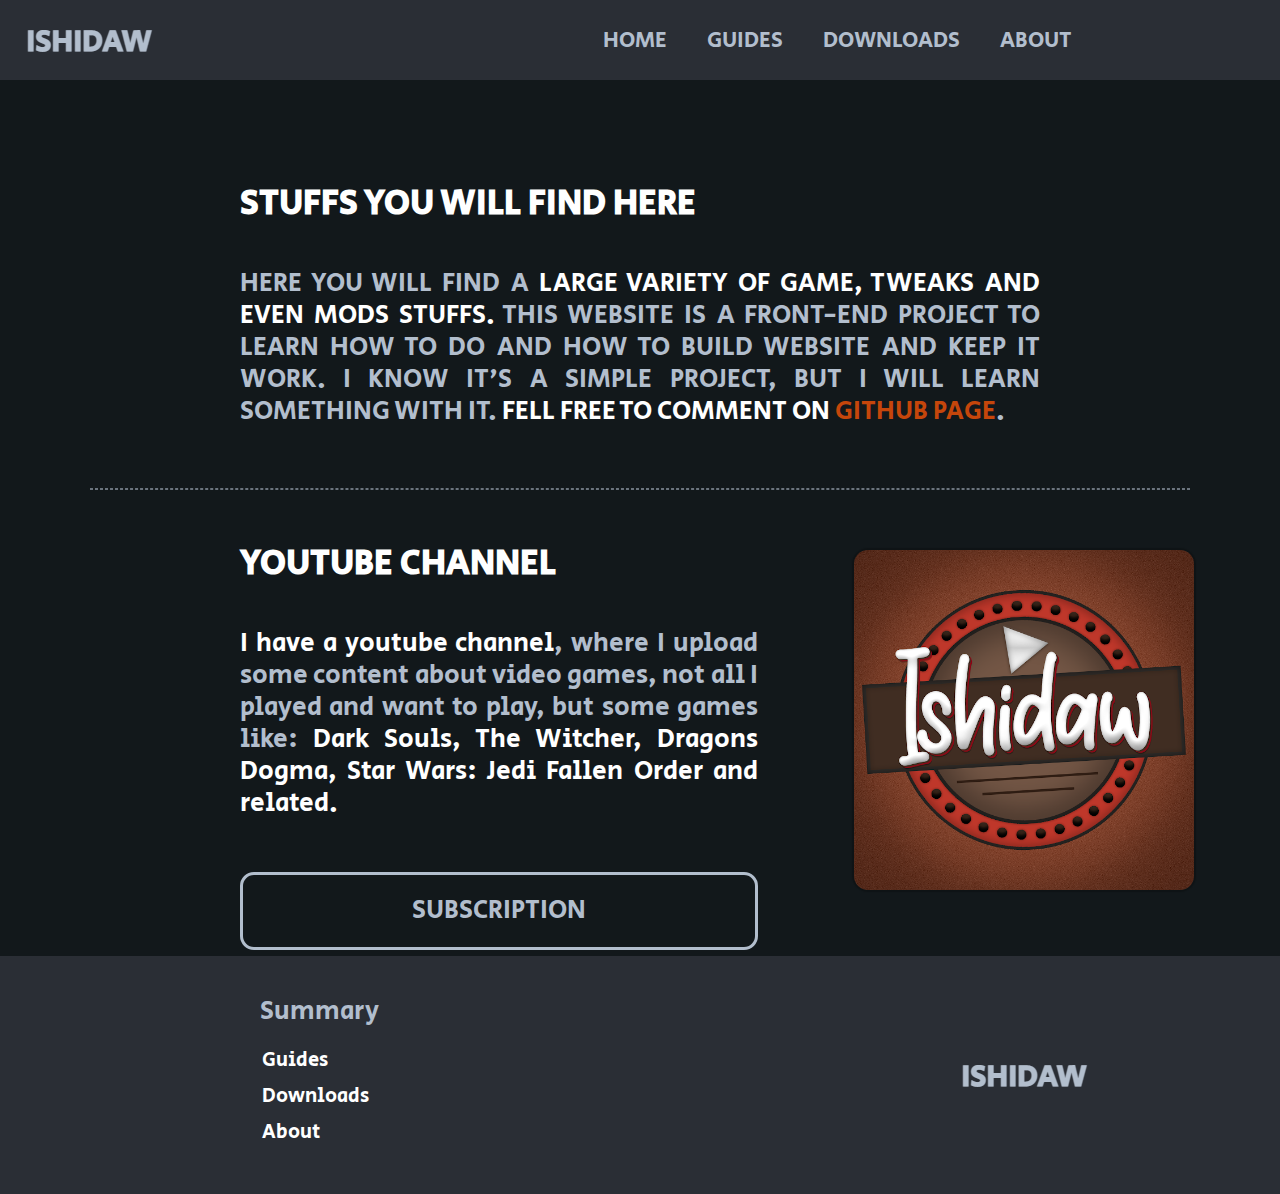
<file: index.html>
<!DOCTYPE html>
<html lang="en">
<head>
    <meta charset="UTF-8">
    <meta http-equiv="X-UA-Compatible" content="IE=edge">
    <meta name="viewport" content="width=device-width, initial-scale=1.0">
    <meta author="Ishidaw">
    <meta description="Front-end project web-site">
    <meta keywords="games, github page, front-end, project, tweaks, game tweaks">
    <title>Ishidaw</title>

    <!--Links-->
    <link rel="stylesheet" href="css/style.css">
</head>
<body>
    <header class="topnav-container">
        <nav class="topnav">
            <img src="./images/logos/logo.png" alt="Ishidaw" class="topnav-logo">
            <ul class="topnav-menu">
                <li class="topnav-item"><a href="index.html" class="topnav-link">HOME</a></li>
                <li class="topnav-item"><a href="#" class="topnav-link">GUIDES</a></li>
                <li class="topnav-item"><a href="#" class="topnav-link">DOWNLOADS</a></li>
                <li class="topnav-item"><a href="#" class="topnav-link">ABOUT</a></li>
            </ul>
        </nav>
    </header>
    <main class="container">
        <section class="box-1">
            <h1>STUFFS YOU WILL FIND HERE</h1>
            <p>Here you will find a <span class="highlight">large variety of game, tweaks and even mods stuffs.</span> This website is a front-end project to learn how to do and how to build website and keep it work. I know it's a simple project, but I will learn something with it. <span class="highlight">Fell free to comment on </span><span class="orange-highlight"><a href="https://github.com/Ishidawg/ishidawproject" target="blank">github page</a></span>.</p>
        </section>
        <hr class="division">
        <section class="box-2">
            <h1>YOUTUBE CHANNEL</h1>
            <p><span class="highlight">I have a youtube channel</span>, where I upload some content about video games, not all I played and want to play, but some games like: <span class="highlight">Dark Souls, The Witcher, Dragons Dogma, Star Wars: Jedi Fallen Order and related.</span></p>
            <div class="btn-box-2">
                <a href="https://www.youtube.com/channel/UCZ9T9OwOAS2Zl7ENTGkKNQA?sub_confirmation=1" target="blank">SUBSCRIPTION</a>
            </div>
        </section>
        <aside class="aside-box-2">
            <div id="img-container-box-2">
                <a href="https://www.youtube.com/channel/UCZ9T9OwOAS2Zl7ENTGkKNQA" target="blank" class="channel-link"><img src="./images/logos/channel-logo.png" alt="Ishidaw-channel" class="img-setting"></a>
            </div>
        </aside>
        <footer class="box-3-left">
            <section class="summary-section">
                <p class="footer-title">Summary</p>
                <ul class="footer-list">
                    <li class="footer-item"><a href="#">Guides</a></li>
                    <li class="footer-item"><a href="#">Downloads</a></li>
                    <li class="footer-item"><a href="#">About</a></li>
                </ul>
            </section>
        </footer>
        <footer class="box-3-right">            
            <img src="./images/logos/logo.png" class="footer-img"alt="Channel-logo">
        </footer>
    </main>
</body>
</html>
</file>
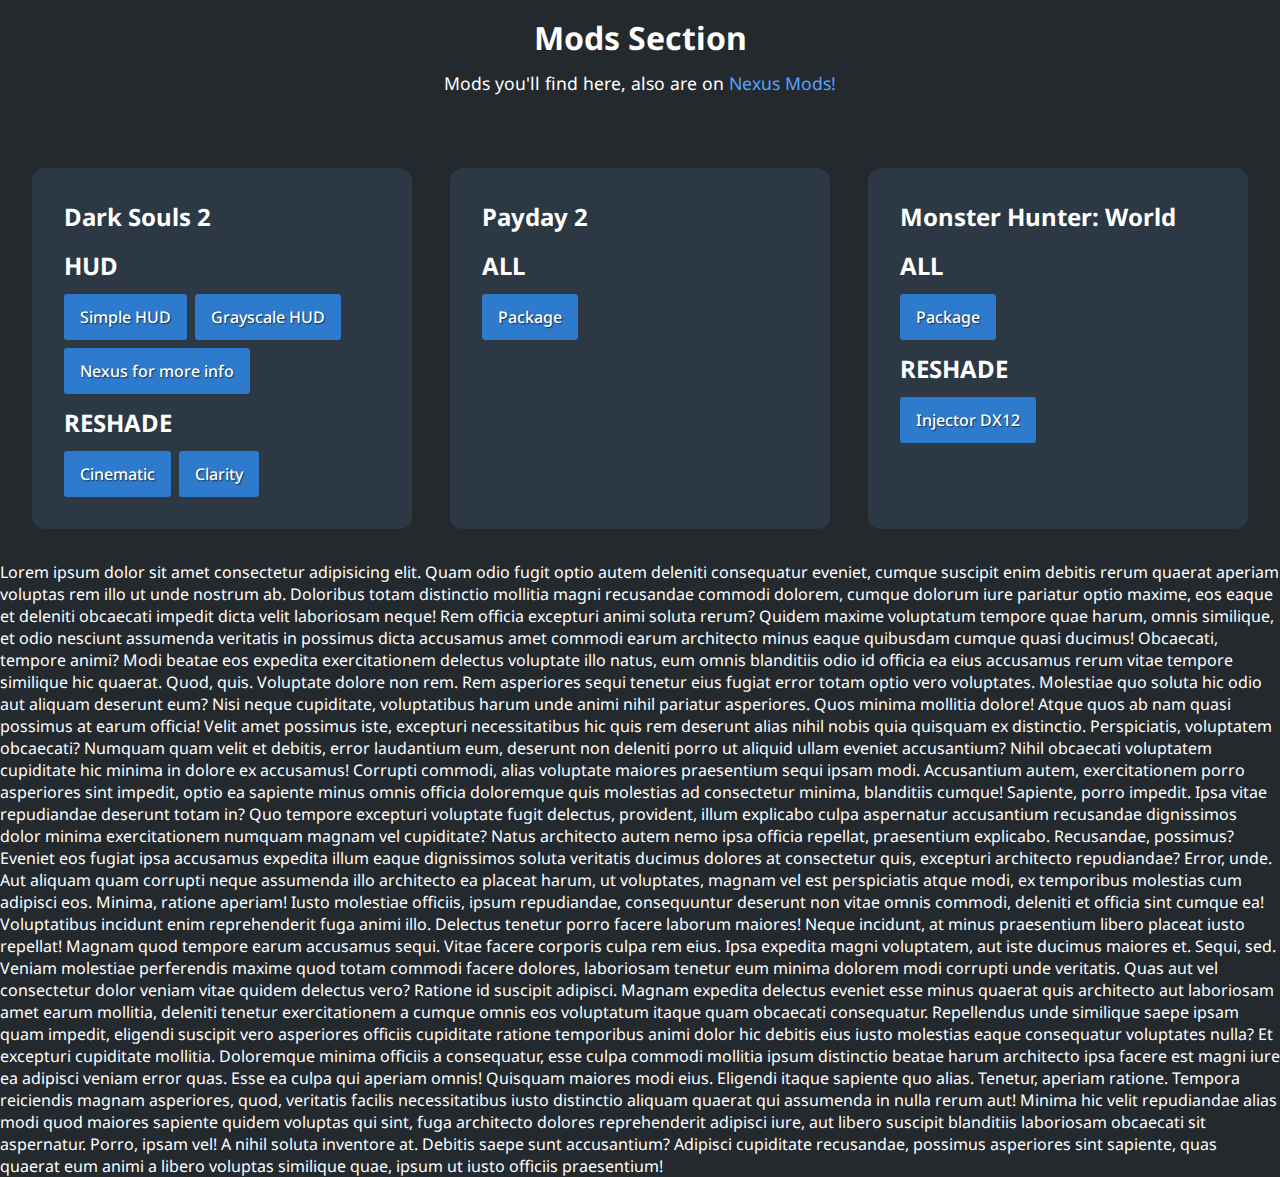
<file: test.html>
<!DOCTYPE html>
<html lang="en">
<head>
    <meta charset="UTF-8">
    <meta name="viewport" content="width=device-width, initial-scale=1.0">
    <link rel="stylesheet" href="./style/script.css">
</head>
<body>
<!--TEST-->
    <main class="mods-container">
        <article class="mods-text-box">
            <h1>Mods Section</h1>
            <p>
                Mods you'll find here, also are on <a href="https://www.nexusmods.com/" class="link" target="_blank">Nexus Mods!</a></br>
            </p>
        </article>
        <section class="mods-section">
            <div class="mods-div">
                <h2>Dark Souls 2</h2>
                <div class="mods-content">
                    <h2>HUD</h2>
                    <div class="mods-links">
                        <a href="https://www.nexusmods.com/darksouls2/mods/1126?tab=files&file_id=3454" target="_blank">
                            Simple HUD
                        </a>
                        <a href="https://www.nexusmods.com/darksouls2/mods/1126?tab=files&file_id=3450" target="_blank">
                            Grayscale HUD
                        </a>
                        <a href="https://www.nexusmods.com/darksouls2/mods/1126?tab=files" target="_blank">
                            Nexus for more info
                        </a>
                    </div>
                    <h2>RESHADE</h2>
                    <div class="mods-links">
                        <a href="https://www.nexusmods.com/darksouls2/mods/1125?tab=files" target="_blank">
                            Cinematic
                        </a>
                        <a href="https://drive.google.com/file/d/1uVrXCMiG5KV7TDAU2jM2xl7ipbCiLsNt/view?usp=share_link" target="_blank">
                            Clarity
                        </a>
                    </div>
                </div>
            </div>
            <div class="mods-div">
                <h2>Payday 2</h2>
                <div class="mods-content">
                    <h2>ALL</h2>
                    <div class="mods-links">
                        <a href="https://drive.google.com/u/1/uc?id=1DR7ibnn6rgQzMotnBNcTJzu38uPpPDeA&export=download" target="_blank">
                            Package
                        </a>
                    </div>
                </div>
            </div>
            <div class="mods-div">
                <h2>Monster Hunter: World</h2>
                <div class="mods-content">
                    <h2>ALL</h2>
                    <div class="mods-links">
                        <a href="https://drive.google.com/file/d/1ATnylHOLFCVbaYPn_MCwE00Fj1OcVJDV/view?usp=share_link" target="_blank">
                            Package
                        </a>
                    </div>
                    <h2>RESHADE</h2>
                    <div class="mods-links">
                        <a href="https://drive.google.com/file/d/1v0p8omwWJldHDu_8w_msA9X-Lra__YiJ/view?usp=share_link" target="_blank">
                            Injector DX12
                        </a>
                    </div>
                </div>
            </div>
        </section>
    </main>
</body>
</html>

<p>
    Lorem ipsum dolor sit amet consectetur adipisicing elit. Quam odio fugit optio autem deleniti consequatur eveniet, cumque suscipit enim debitis rerum quaerat aperiam voluptas rem illo ut unde nostrum ab.
    Doloribus totam distinctio mollitia magni recusandae commodi dolorem, cumque dolorum iure pariatur optio maxime, eos eaque et deleniti obcaecati impedit dicta velit laboriosam neque! Rem officia excepturi animi soluta rerum?
    Quidem maxime voluptatum tempore quae harum, omnis similique, et odio nesciunt assumenda veritatis in possimus dicta accusamus amet commodi earum architecto minus eaque quibusdam cumque quasi ducimus! Obcaecati, tempore animi?
    Modi beatae eos expedita exercitationem delectus voluptate illo natus, eum omnis blanditiis odio id officia ea eius accusamus rerum vitae tempore similique hic quaerat. Quod, quis. Voluptate dolore non rem.
    Rem asperiores sequi tenetur eius fugiat error totam optio vero voluptates. Molestiae quo soluta hic odio aut aliquam deserunt eum? Nisi neque cupiditate, voluptatibus harum unde animi nihil pariatur asperiores.
    Quos minima mollitia dolore! Atque quos ab nam quasi possimus at earum officia! Velit amet possimus iste, excepturi necessitatibus hic quis rem deserunt alias nihil nobis quia quisquam ex distinctio.
    Perspiciatis, voluptatem obcaecati? Numquam quam velit et debitis, error laudantium eum, deserunt non deleniti porro ut aliquid ullam eveniet accusantium? Nihil obcaecati voluptatem cupiditate hic minima in dolore ex accusamus!
    Corrupti commodi, alias voluptate maiores praesentium sequi ipsam modi. Accusantium autem, exercitationem porro asperiores sint impedit, optio ea sapiente minus omnis officia doloremque quis molestias ad consectetur minima, blanditiis cumque!
    Sapiente, porro impedit. Ipsa vitae repudiandae deserunt totam in? Quo tempore excepturi voluptate fugit delectus, provident, illum explicabo culpa aspernatur accusantium recusandae dignissimos dolor minima exercitationem numquam magnam vel cupiditate?
    Natus architecto autem nemo ipsa officia repellat, praesentium explicabo. Recusandae, possimus? Eveniet eos fugiat ipsa accusamus expedita illum eaque dignissimos soluta veritatis ducimus dolores at consectetur quis, excepturi architecto repudiandae?
    Error, unde. Aut aliquam quam corrupti neque assumenda illo architecto ea placeat harum, ut voluptates, magnam vel est perspiciatis atque modi, ex temporibus molestias cum adipisci eos. Minima, ratione aperiam!
    Iusto molestiae officiis, ipsum repudiandae, consequuntur deserunt non vitae omnis commodi, deleniti et officia sint cumque ea! Voluptatibus incidunt enim reprehenderit fuga animi illo. Delectus tenetur porro facere laborum maiores!
    Neque incidunt, at minus praesentium libero placeat iusto repellat! Magnam quod tempore earum accusamus sequi. Vitae facere corporis culpa rem eius. Ipsa expedita magni voluptatem, aut iste ducimus maiores et.
    Sequi, sed. Veniam molestiae perferendis maxime quod totam commodi facere dolores, laboriosam tenetur eum minima dolorem modi corrupti unde veritatis. Quas aut vel consectetur dolor veniam vitae quidem delectus vero?
    Ratione id suscipit adipisci. Magnam expedita delectus eveniet esse minus quaerat quis architecto aut laboriosam amet earum mollitia, deleniti tenetur exercitationem a cumque omnis eos voluptatum itaque quam obcaecati consequatur.
    Repellendus unde similique saepe ipsam quam impedit, eligendi suscipit vero asperiores officiis cupiditate ratione temporibus animi dolor hic debitis eius iusto molestias eaque consequatur voluptates nulla? Et excepturi cupiditate mollitia.
    Doloremque minima officiis a consequatur, esse culpa commodi mollitia ipsum distinctio beatae harum architecto ipsa facere est magni iure ea adipisci veniam error quas. Esse ea culpa qui aperiam omnis!
    Quisquam maiores modi eius. Eligendi itaque sapiente quo alias. Tenetur, aperiam ratione. Tempora reiciendis magnam asperiores, quod, veritatis facilis necessitatibus iusto distinctio aliquam quaerat qui assumenda in nulla rerum aut!
    Minima hic velit repudiandae alias modi quod maiores sapiente quidem voluptas qui sint, fuga architecto dolores reprehenderit adipisci iure, aut libero suscipit blanditiis laboriosam obcaecati sit aspernatur. Porro, ipsam vel!
    A nihil soluta inventore at. Debitis saepe sunt accusantium? Adipisci cupiditate recusandae, possimus asperiores sint sapiente, quas quaerat eum animi a libero voluptas similique quae, ipsum ut iusto officiis praesentium!
</p>
</file>
<file: css/style.css>
@import url('https://fonts.googleapis.com/css2?family=Roboto&family=Secular+One&display=swap');

* {
    box-sizing: border-box;
    margin: 0;
    padding: 0;
}

:root {
    --background: #12181B;
    --gray: #2A2E35;
    --light-gray: #B2BECD;
    --hr-color : #b2becd8e;
    --accent-color: #c5460b;
}

html, body {
    height: 100%;
    font-size: 16px;
}

body {
    background-color: var(--background);
    font-family: 'Secular One', sans-serif;
    overflow-x: hidden;
}

/* === NAV BAR === */

.topnav {
    display: flex;
    justify-content: space-between;
    align-items: center;
    flex-wrap: wrap;
    background-color: var(--gray);
    height: 80px;
    font-size: 1.4rem;
}

.topnav-logo {
    display: flex;
    justify-content: center;
    align-items: center;
    margin-left: 20px;

    image-rendering: -moz-crisp-edges; /* Firefox */
    image-rendering: -o-crisp-edges; /* Opera */
    image-rendering: -webkit-optimize-contrast; /* Webkit (non-standard naming) */
    image-rendering: crisp-edges;
    -ms-interpolation-mode: nearest-neighbor; /* IE (non-standard property) */
}

.topnav-menu {
    display: flex;
    margin-right: 188px;
    list-style: none;
}

.topnav-item {
    margin: auto 20px;
}

.topnav-link {
    text-decoration: none;
    font-family: 'Secular One', sans-serif;
    color: var(--light-gray);
    transition: color 0.2s linear;
}

.topnav-link:hover {
    color: #ffffff;
}

/* === MAIN ===*/

.container {
    display: grid;
    grid-template-columns: 3fr 2fr;
    grid-template-rows: auto;
}

.division {
    display: flex;
    margin: auto;
    width: 86%;
    border: dashed 1px var(--hr-color);
    grid-column: 1/3;
}

.box-1 {
    color: var(--light-gray);
    padding: 60px 240px;
    font-family: 'Secular One', sans-serif;
    font-size: 1.6rem;
    line-height: 2rem;
    text-transform: uppercase;
    text-align: justify;
    grid-column: 1/3;
}

.box-1 h1 {
    color: #ffffff;
    font-size: 2.2rem;
    line-height: 8rem;
}

.highlight {
    color: #ffffff;
}

.orange-highlight {
    color: var(--accent-color);
}

.orange-highlight a {
    color: var(--accent-color);
    text-decoration: none;
}

.box-2 h1{
    font-family: 'Secular One', sans-serif;
    color: #ffffff;
    font-size: 2.2rem;
    line-height: 8rem;
}

.box-2 {
    color: var(--light-gray);
    padding: 10px;
    padding-left: 240px;
    font-family: 'Secular One', sans-serif;
    font-size: 1.6rem;
    line-height: 2rem;
    text-align: justify;
    grid-column: 1/2;
    height: 466px;
}

.aside-box-2 {
    display: flex;
    justify-content: center;
    align-items: center;
    height: 466px;
    grid-column: 2/3;
}

.img-setting {
    border-radius: 14px;
    width: 340px;
    image-rendering: -moz-crisp-edges; /* Firefox */
    image-rendering: -o-crisp-edges; /* Opera */
    image-rendering: -webkit-optimize-contrast; /* Webkit (non-standard naming) */
    image-rendering: crisp-edges;
    -ms-interpolation-mode: nearest-neighbor; /* IE (non-standard property) */
    box-shadow: 0px 0px 1px 2px rgba(0, 0, 0, 0.2);
    transition: transform 0.2s ease;
}

.img-setting:hover {
    transform: translateY(-2px);
}

.btn-box-2 {
    display: flex;
    justify-content: center;
    align-items: center;
}

.btn-box-2 a {
    display: flex;
    justify-content: center;
    align-items: center;
    margin-top: 52px;
    border-radius: 14px;
    border-style: solid;
    border-color: var(--light-gray);
    background-color: var(--background);
    text-decoration: none;
    color: var(--light-gray);
    width: 100%;
    padding: 20px;
    transition: all 0.2s ease;
}

.btn-box-2 a:hover {
    border-radius: 14px;
    border-style: solid;
    border-color: var(--accent-color);
    color: var(--accent-color);
    transform: translateY(-2px);
    text-shadow: 2px 2px 3px rgba(0, 0, 0, 0.2);
}

/*
@media only screen and (max-width: 1365px) {
    .box-2-divison {
        margin-top: 80px;
    }
}
*/

/*
.box-3 {
    color: var(--light-gray);
    padding: 10px 240px;
    font-family: 'Secular One', sans-serif;
    font-size: 1.6rem;
    line-height: 2rem;
    text-align: justify;
    grid-column: 1/3;
}

.box-3 h1 {
    font-family: 'Secular One', sans-serif;
    color: #ffffff;
    font-size: 2.2rem;
    line-height: 8rem;
}
*/

/* === FOOTER ===*/

.box-3-left {
    color: var(--light-gray);
    padding: 10px 240px;
    font-family: 'Secular One', sans-serif;
    font-size: 1.6rem;
    line-height: 2rem;
    grid-column: 1/2;
    grid-row: auto;
    z-index: 10;
    background-color: var(--gray);
}

.box-3-right {
    display: flex;
    justify-content: center;
    align-items: center;
    grid-column: 2/3;
    grid-row: auto;
    z-index: 10;
    background-color: var(--gray);
}

.summary-section {
    margin-top: 10px;
    padding: 20px;
}

.footer-list {
    font-size: 0.8em;
    list-style: none;
    padding: 14px 0px;
}

.footer-item {
    padding: 2px;
    transition: all 0.2s ease;
    width: 140px;
}

.footer-item:hover {
    transform: translateX(2px);
}

.footer-item a {
    color: #ffffff;
    text-decoration: none;
}

.footer-img {
    transition: all 0.2s ease;
}

.footer-img:hover {
    transform: translateY(-2px);
}
</file>
<file: style/script.css>
@import url("https://fonts.googleapis.com/css2?family=Noto+Sans:wght@400;500&display=swap");

*, *::after, *::before {
    margin: 0;
    padding: 0;
    box-sizing: border-box;
}

body {
    background: #24292e;
    color: #fff;

    font-family: "Noto Sans", sans-serif;
    font-weight: 400;

    /* overflow: hidden; */
}

.home-container {
    min-height: 80vh;
    display: flex;
    flex-direction: column;
    align-items: center;
    justify-content: center;
    flex-grow: 1;

    gap: 1.8em;

    overflow: hidden;
}

.home-text-box {
    display: flex;
    flex-direction: column;
    gap: 0.75em;

    text-align: center;
}

.home-text-box h1 {
    font-size: 2em;
}

.home-text-box p {
    font-size: 1.1em;
    line-height: 1.4em;
}

.link {
    text-decoration: underline 0.02em rgba(241, 216, 72, 0);
    /* color: #eacf38; */
    color: #51a4fe;
    transition: text-decoration-color 0.4s;
}

.link:hover {
    /* text-decoration-color: rgb(241, 216, 72); */
    text-decoration-color: #51a4fe;
}

.home-icons {
    display: flex;
    flex-direction: row;
    flex-wrap: wrap;
    align-items: center;
    justify-content: center;
    gap: 1.5em;

    padding: 0.75em;
}

.home-icons a {
    text-decoration: none;
    transition: transform 0.5s ease;
}

.home-icons a:hover {
    transform: translateY(-2px);
}

.youtube {
    transition: filter 0.4s ease;
}

.youtube:hover {
    filter: invert(80%) sepia(28%) saturate(5968%) hue-rotate(343deg)
        brightness(140%) contrast(98%);
}

.twitch {
    transition: filter 0.4s ease;
}

.twitch:hover {
    filter: invert(80%) sepia(58%) saturate(5615%) hue-rotate(268deg)
        brightness(85%) contrast(105%);
}

.github {
    transition: filter 0.4s ease;
}

.github:hover {
    /* filter: invert(30%) sepia(28%) saturate(5968%) hue-rotate(343deg)
        brightness(140%) contrast(98%); */
    filter: invert(30%) sepia(25%) saturate(8000%) hue-rotate(198deg)
        brightness(110%) contrast(120%);
}

/* Mods */

.mods-container {
    /* min-height: 100vh; */
    display: flex;
    flex-direction: column;
    align-items: center;
    justify-content: flex-start;
    flex-grow: 1;

    gap: 2.5em;
}

.mods-text-box {
    gap: 0.75em;
    margin-top: 1em;

    text-align: center;
}

.mods-text-box h1 {
    font-size: 2em;

    margin-bottom: 0.75rem;
}

.mods-text-box p {
    font-size: 1.1em;
    line-height: 1.4em;
}

/* .mods-section {
    display: flex;
    flex-direction: column;
    gap: 4em;
    padding: 0.75em;


} */

.mods-section {
    display: grid;
    grid-template-columns: 1fr 1fr 1fr;
    grid-template-rows: auto;

    justify-content: center;

    grid-auto-columns: minmax(max-content, 2fr);

    gap: 2.4em;
    padding: 2rem;
}

.mods-div {
    display: flex;
    flex-direction: column;
    gap: 1em;

    /* min-width: 20rem; */

    background-color: #2c3843;

    padding: 2rem;
    border-radius: 0.8rem;
}

.mods-content {
    display: flex;
    flex-direction: column;
    gap: 0.75em;
}

.mods-links {
    display: flex;
    flex-direction: row;
    flex-wrap: wrap;
    gap: 0.5em;
}

.mods-links a {
    text-decoration: none;
    text-shadow: 0.8px 0.8px 1.2px rgba(0, 0, 0, 0.6);
    font-weight: 500;

    color: #fff;
    /* background-color: #d7a32b; */
    background-color: #2e7acc;

    border-radius: 0.2em;
    padding: 0.75em 1em;

    transition: color 0.6s ease, transform 0.4s ease;
}

.mods-links a:hover {
    /* background-color: #d6bd2e; */
    background-color: #51a4fe;
    transform: translateY(-2px);
}

/* .mods-line {
    color: transparent;

    border-top: 2px dashed #131618c3;

    text-decoration: dashed;
    
} */

/* Tweaks */

.tweaks-container {
    /* min-height: 100vh; */
    display: flex;
    flex-direction: column;
    align-items: center;
    justify-content: flex-start;
    flex-grow: 1;

    gap: 2.5em;
}

.tweaks-text-box {
    gap: 0.75em;
    margin-top: 1em;

    text-align: center;
}

.tweaks-text-box h1 {
    font-size: 2em;

    margin-bottom: 0.75rem;
}

.tweaks-text-box p {
    font-size: 1.1em;
    line-height: 1.4em;
}

.tweaks-section {
    display: flex;
    flex-direction: column;
    align-items: center;
    justify-content: center;

    gap: 4em;
    padding: 0.75em;


}

.tweaks-div {
    display: flex;
    flex-direction: column;
    gap: 1em;

    max-width: 60rem;

    background-color: #2c3843;

    padding: 2rem;
    border-radius: 0.8rem;
}

.tweaks-content {
    display: flex;
    flex-direction: column;
    gap: 0.75em;

}

.tweaks-content article {
    text-align: justify;
    font-size: 1.12em;
    line-height: 1.6em;

    padding: 0.75rem;

    text-rendering: optimizeLegibility;
    text-indent: 2rem;
}

.tweaks-content article p {
    padding: 0.75rem;
}

.filters {
    display: flex;
    flex-direction: column;
    flex-wrap: wrap;
    gap: 0.5em;
}

.buttons {
    display: flex;
    flex-direction: row;
    flex-wrap: wrap;
    gap: 0.5em;
}

.buttons input[type=button]{
    text-decoration: none;
    text-shadow: 0.8px 0.8px 1.2px rgba(0, 0, 0, 0.6);
    font-weight: 500;

    border: none;

    color: #fff;
    /* background-color: #d7a32b; */
    background-color: #2e7acc;

    border-radius: 0.2em;
    padding: 0.75em 1em;

    transition: color 0.6s ease, transform 0.4s ease;
}

.buttons input[type=button]:hover {
    /* background-color: #d6bd2e; */
    background-color: #51a4fe;
    transform: translateY(-2px);
}

.button-active {
    background-color: #51a4fe !important;
}

@media only screen and (max-width: 1268px) {
    body {
        overflow: auto;
    }

    .mods-section {
        grid-template-columns: 1fr 1fr;
    }

    .mods-links {
        display: flex;
        flex-direction: column;
    }
}

@media only screen and (max-width: 700px) {
    body {
        overflow: auto;
    }

    .mods-section {
        grid-template-columns: 1fr;
    }

    .mods-links {
        display: flex;
        flex-direction: column;
    }

    .tweaks-content article {
        padding: 0.25rem;
    }

    .tweaks-content article p {
        padding: 0.25rem;
    }
}
</file>
